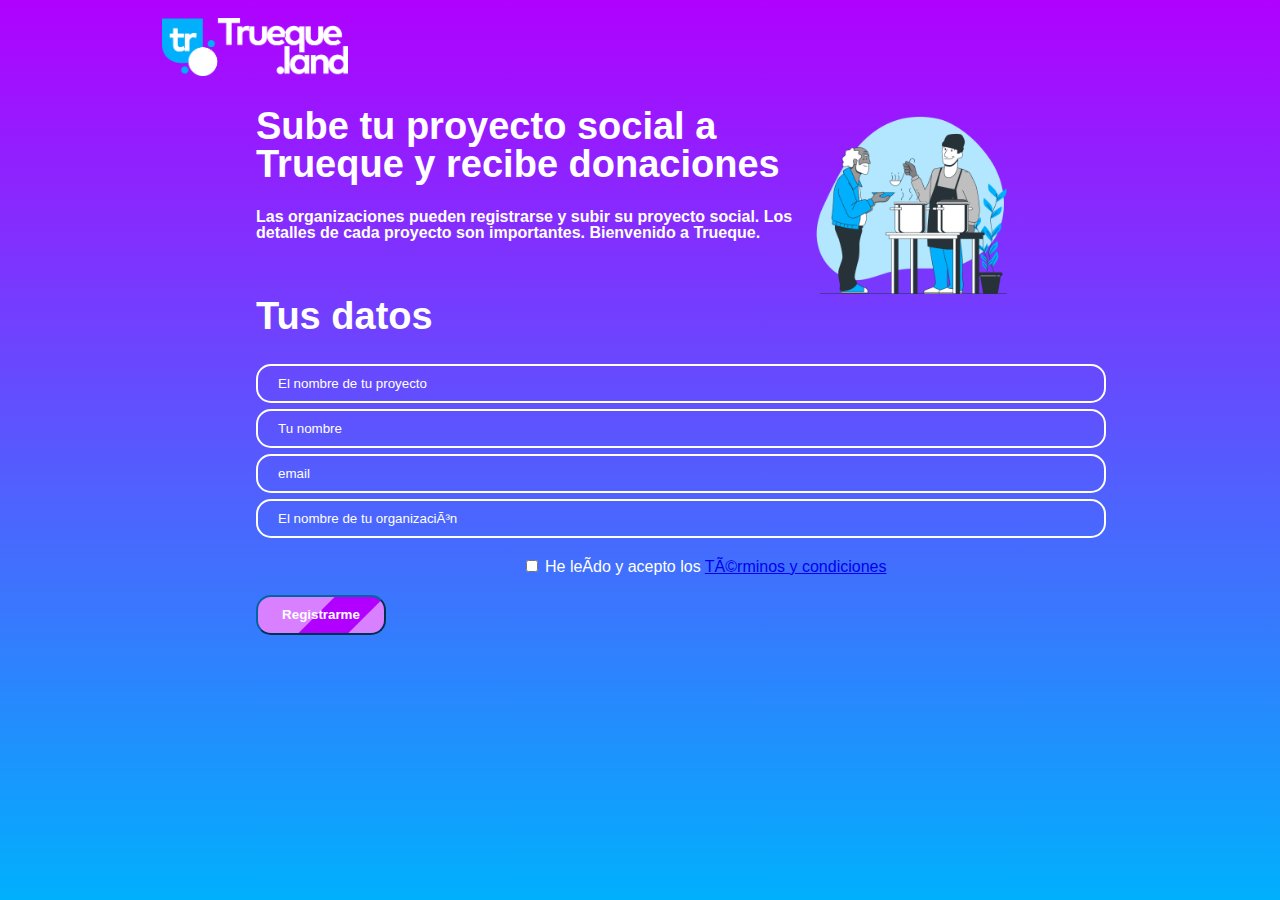
<file: Form.html>
<!-- HTML 5.0 -->
<!DOCTYPE html>
<!-- Idioma predeterminado español -->
<html lang="es">
  <head>
    <!--,Nota: charset Lee caracteres especiales-->
    <meta charset="URF-8" />
    <!-- Descripción de la pagina para el buscador -->
    <meta name="description" content="Esta página mostrara el formulario de contacto de Trueque.Land bajo desarrollo de Team Rocket - 01, perteneciente a Datos.Org" />
    <!-- Apoyo para los robots de busqueda -->
    <meta name"robots" content="index,follow" />
    <!-- Titulo del formulario -->
    <title>Login</title>
    <!-- Escala adaptable del formulario para web y mobile -->
    <meta name="viewport" content="width=device-width, initial-scale=1.0">
    <!-- llamamiento al CSS -->
    <link rel="stylesheet" href="./Public/css/style.css" />
    <link rel="icon" href="./Public/assets/icon.ico" type="image/ico" />
  </head>
  <body>
    <div class="resolucion">
      <div class="desktop"></div>
      <div class="tablet"></div>
      <div class="movil"></div>
    </div>
    <header>
      <figure>
        <div align="left">
          <!-- Ubicación del logotipo -->
          <img src="./Public/assets/logotrueque22.webp" width="20%" height="20%" alt="logotipo";
        </div> 
      </figure>
    </header>
    <main>
      <!-- Declaracion de la imagen como figura para mejor manipulacion -->
      <figure>
        <!-- Alineacion a la derecha -->
        <div align="right">
          <!-- Declaracion imagen  tamaño descripcion ubicación -->
          <img src="./Public/assets/Charity-bro.png" width="25%" height="25%" alt="Es una imagen de proyectos sociales" style="float:right; padding-right: 100px;"
        </div>
      </figure>
      <!-- Titulos y subtitulos -->
      <h1>Sube tu proyecto social a Trueque y recibe donaciones</h1>
      <h2>Las organizaciones pueden registrarse y subir su proyecto social. Los detalles de cada proyecto son importantes. Bienvenido a Trueque.</h2><br>
       <div class="container">
        <form action="" class="form" id="form">
          <h1>Tus datos</h1>
          <!-- etiqueta -->
          <div class="form-input proyecto">
          <label for="proyecto"></label>
          <!-- tipo , texto interno y obligatoriedad -->
          <input type="text" class="form-control" id="proyecto" name="proyecto" placeholder="El nombre de tu proyecto" required/><br>
          </div> 
          <div class="form-input nombre">
          <label for="nombre"></label>
          <input type="text" class="form-control" id="nombre" name="nombre" placeholder="Tu nombre" autocomplete="name" required /><br>
          </div>
          <div class="form-input email">
          <label for="email"></label>
          <input type="mail" class="form-control" id="email" name="email" placeholder="email" autocomplete="email" required /><br>
          </div>
          <div class="form-input organizacion">
          <label for="organización"></label>
          <input type="text" class="form-control" id="organizacion" name="organizacion" placeholder="El nombre de tu organización" autocomplete="organization" required /><br>
          </div> 
          <div class="form-termsandconditions terminosycondiciones">
          <div align="center">
          <p><input type="checkbox" id="terminosycondiciones"required/>
          <label for="Terminosycondiciones">He leído y acepto los <a href="Politicadeprivacidad.html">Términos y condiciones</a></label></p>
          </div>
          <a href="Proyecto.html"><Registrarme /a><button type="submit" id="BtnRegistrarme">Registrarme</button>
        </form>
      </div>
    </main>
    <!-- Titulos y subtitulos <script src="./Public/js/Index.js"></script>-->
  </body>
</html>
</file>
<file: Public/css/style.css>
.resolucion {
  width: 99%;
  text-align: center;
}
/**Movil**/

@media (max-width: 767px) {
  .desktop {
    display: none;
  }
  .tablet {
    display: none;
  }
}
/**Tablet**/
@media (min-width: 768px) and (max-width: 990px) {
  .desktop {
    display: none;
  }
  .movil {
    display: none;
  }
}
/**Escritorio**/
@media (min-width: 991px) {
  .tablet {
    display: none;
  }
  .movil {
    display: none;
  }
}
header {
  /* Margen top, right, bottom, left*/
  margin: 2% 2% 3% -15%;
}
input {
  width: 90%;
}
/* Propiedades Titulo*/
h1 {
  color: white;
  font-size: 38px;
  line-height: 100%;
}
/* Propiedades Subtitulo*/
h2 {
  color: white;
  font-size: 16px;
  line-height: 100%;
}
/* Propiedades Parrafo*/
p {
  color: white;
  font-size: 16px;
}
body {
  /* declarar en el body font family */
  font-family: Helvetica, sans-serif;
  background: linear-gradient(#b001ff, #00b0fd);
  /* Hereda el valor del elemento principal */
  background-position: inherit;
  /* Si fixed es especificado, la imagen de fondo estará fija en la pantalla y no se moverá con el bloque contenedor. */
  background-attachment: fixed;
  overflow: hidden;
  height: 50%;
  /* Margen top, right, bottom, left*/
  margin: 0% 10% 0% 20%;
}
input[type="checkbox"] {
  font-size: 12px;
  top: auto;
  left: auto;
  right: auto;
  height: 12px;
  width: 12px;
}
input[type="text"] {
  border: 2px solid white;
  border-radius: 15px;
  margin: 3px 0;
  padding: 10px 20px;
  background: transparent;
}
input[type="mail"] {
  border: 2px solid white;
  border-radius: 15px;
  margin: 3px 0;
  padding: 10px 20px;
  background: transparent;
}
::placeholder {
  /* Chrome, Firefox, Opera, Safari 10.1+ */
  color: white;
  opacity: 1; /* Firefox */
}
:-ms-input-placeholder {
  /* Internet Explorer 10-11 */
  color: white;
}

::-ms-input-placeholder {
  /* Microsoft Edge */
  color: white;
}
  /* Diseño Scrollbar*/
  body::-webkit-scrollbar {
    width: 10px;
    background: #021b79;
  }
    /* Diseño Scrollbar*/
  body::-webkit-scrollbar-thumb {
    background: rgba(255,255,255, .2);
    border-radius: 10px;
    border-right: 2px solid #021b79;
  }
/* Estilo aplicado al botón guardar*/
main button {
  border-radius: 15px;
  padding: 10px 3px;
  margin: 3px 0;
  border-color: #0066a2;
  height: 40px;
  width: 130px;
  font-family: Helvetica, sans-serif;
  cursor: pointer;
  position: relative;
  text-align: center;
  font-weight: bold;
  overflow: hidden;
  transition: all ease 0.5s;
  background: #b100ff;
  color: white;
}
main button:after,
main button:before {
  width: 80px;
  height: 200px;
  content: "";
  display: block;
  background: rgba(255, 255, 255, 0.5);
  transform: rotate(45deg);
  top: -60px;
  position: absolute;
  transition: none;
  right: -45%;
  cursor: pointer;
}
main button:before {
  left: -48%;
}
main button:hover {
  text-shadow: 0 1px 1px rgba(0, 0, 0, 0.5);
  background: #922b3e;
}
main button:hover:after,
main button:hover:before {
  transform: rotate(45deg), scaleX(130%);
  background: rgba(255, 255, 255, 0.1);
  transition: all ease 0.5s;
}
main button:hover:after {
  right: 130%;
}
main button:hover:before {
  left: 130%;
}
</file>
